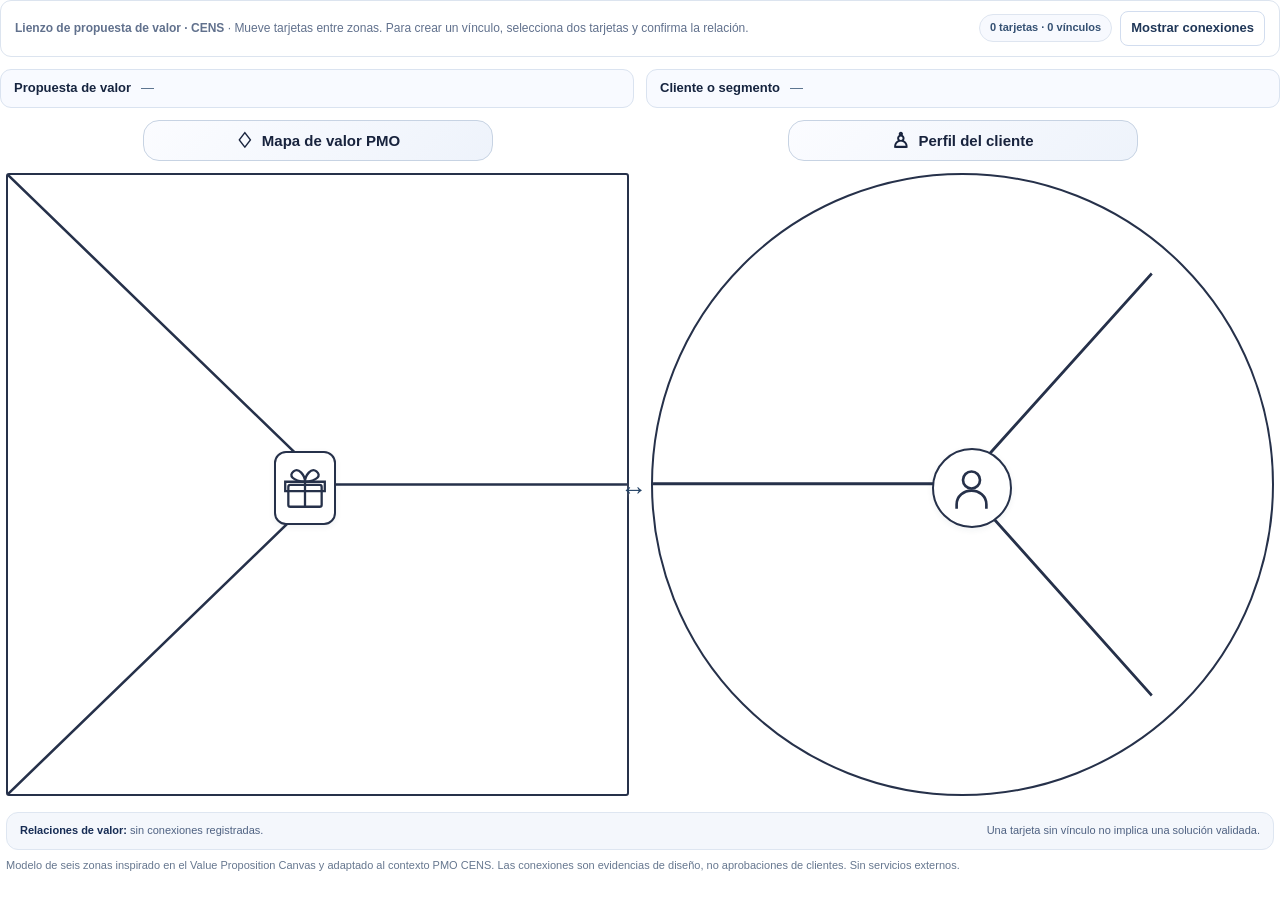
<file: pmo/components/canvas/index.html>
<!DOCTYPE html>
<html lang="es">
<head>
<meta charset="UTF-8"><meta name="viewport" content="width=device-width,initial-scale=1">
<style>
*{box-sizing:border-box}
:root{--ink:#172744;--purple:#362A60;--line:#DCE4EF;--muted:#61718D;--blue:#E5F3FF;--green:#E7F7E8;--violet:#F1E5FB;--orange:#FFF0E6}
body{margin:0;background:transparent;color:var(--ink);font:13px/1.45 'Segoe UI',Arial,sans-serif;overflow-x:hidden}
button{font:inherit;cursor:pointer;white-space:nowrap}
button:focus-visible,.item:focus-visible{outline:3px solid #2474D1;outline-offset:2px}
.toolbar{display:flex;justify-content:space-between;align-items:center;gap:12px;padding:10px 14px;margin-bottom:12px;border:1px solid var(--line);background:#FFF;border-radius:11px;flex-wrap:wrap}
.toolbar .hint{font-size:12px;color:var(--muted);flex:1;min-width:280px}
.toolbar .stats{display:flex;gap:8px;align-items:center;flex-wrap:wrap}
.counter{border:1px solid #DEE5F0;border-radius:24px;padding:5px 10px;background:#F7F9FE;font-size:11px;font-weight:700;color:#355173}
.tiny-btn{border:1px solid #D2DDEF;border-radius:8px;background:#fff;color:#203758;font-weight:700;padding:7px 10px}
.tiny-btn.primary{color:#fff;background:#1548A3;border-color:#1548A3}
.tiny-btn:disabled{opacity:.45;cursor:not-allowed}
.meta{display:grid;grid-template-columns:1fr 1fr;gap:12px;margin-bottom:12px}.meta>div{border:1px solid #DAE3F0;background:#F8FAFF;border-radius:11px;padding:9px 13px;min-width:0;overflow:hidden;text-overflow:ellipsis;white-space:nowrap;color:#263C5A}.meta b{color:#16243F;margin-right:10px}.meta span{color:#476281}@media(max-width:720px){.meta{grid-template-columns:1fr}}
.selection{margin:0 0 12px;padding:11px 14px;border-radius:12px;border:1px solid #A9C5E9;background:#EFF7FF;display:flex;align-items:center;justify-content:space-between;gap:10px;flex-wrap:wrap}
.selection[hidden]{display:none}
.selection strong{font-size:12px;color:#133F80}.selection .actions{display:flex;gap:7px}
.canvas{display:grid;grid-template-columns:minmax(0,1fr) minmax(0,1fr);gap:22px;position:relative;align-items:start;padding:0 6px 10px}
.panel{min-width:0;position:relative;z-index:1}
.panel-label{text-align:center;margin:0 auto 12px;display:flex;gap:8px;align-items:center;justify-content:center;max-width:350px;padding:9px 18px;font-size:15px;font-weight:800;color:#18233D;border:1px solid #C7D3E3;border-radius:16px;background:linear-gradient(135deg,#FBFCFF,#EEF3FB)}
.panel-label .sym{font-size:21px;line-height:1}
.design{position:relative;width:100%;aspect-ratio:1/1;background:#fff;isolation:isolate}
.design.value{border:2px solid #26314A;border-radius:3px}
.design.client{border:2px solid #26314A;border-radius:50%;overflow:hidden}
.frame-lines{position:absolute;inset:0;width:100%;height:100%;pointer-events:none;z-index:0}
.zone{position:absolute;z-index:2;padding:4px;min-width:0;display:flex;flex-direction:column;align-items:stretch;gap:5px;border-radius:12px;transition:background .15s,box-shadow .15s}
.zone.dropzone{background:#DCEAFFB5;box-shadow:0 0 0 3px #2B6CC0 inset}
.zone h4{display:flex;align-items:flex-start;gap:7px;margin:0;padding:4px 2px;color:#16243F;font-size:clamp(11px,1.15vw,15px);font-weight:800;line-height:1.22}
.zone h4 .sym{font-size:17px;color:#254071;line-height:1.05}
.zone h4 .number{font:700 10px/1.2 'Segoe UI',Arial,sans-serif;color:#8793AA;background:#F5F7FC;border-radius:15px;padding:2px 6px;margin-left:auto}
.zone .scroll{min-height:0;overflow:auto;scrollbar-width:thin;scrollbar-color:#BECFE1 transparent;padding:1px 3px 4px}
.zone.servicios{left:4%;top:29%;width:38%;height:59%}
.zone.generadores{left:53%;top:8%;width:44%;height:40%}
.zone.aliviadores{left:53%;top:55%;width:44%;height:38%}
.zone.ganancias{left:13%;top:11%;width:52%;height:36%}
.zone.dolores{left:13%;top:55%;width:52%;height:35%}
.zone.tareas{left:66%;top:30%;width:32%;height:46%}
.item{position:relative;margin:4px 0;border:1px solid #DFE7F2;border-radius:10px;padding:8px 9px;background:#F9FBFF;box-shadow:0 1px 3px #192B4910;line-height:1.3;cursor:grab;overflow-wrap:anywhere}
.item:active{cursor:grabbing}
.item-title{font-size:clamp(10px,.94vw,12px);font-weight:650;display:-webkit-box;-webkit-box-orient:vertical;-webkit-line-clamp:3;line-clamp:3;overflow:hidden}
.item small{display:none;font-size:10px;color:#66768E;margin:4px 0 2px}
.item:focus-within small,.item:hover small{display:block;max-height:72px;overflow:hidden}
.item-actions{display:flex;justify-content:flex-end;margin-top:5px}
.connect{border:0;background:transparent;padding:2px 4px;color:#154B9D;font-size:10px;font-weight:750;border-radius:5px}
.connect:hover,.connect:focus-visible{background:#E9F0FC;text-decoration:underline}
.item.selected{outline:2px solid #2563EB}
.zone.servicios .item,.zone.tareas .item{background:#E7F2FC}
.zone.generadores .item{background:#F3E9FB}
.zone.aliviadores .item,.zone.dolores .item{background:#FFF0E6}
.zone.ganancias .item{background:#E8F7E9}
.placeholder{padding:8px 5px;font-size:11px;color:#7F91A9;font-style:italic}
.gift,.face{position:absolute;z-index:1;pointer-events:none;display:flex;align-items:center;justify-content:center;color:#26314A;background:#fff;border:2px solid #26314A;box-shadow:0 2px 6px #1E355011}
.gift{left:43%;top:44.5%;width:10%;height:12%;border-radius:12px}
.face{left:45%;top:44%;width:13%;height:13%;border-radius:50%}
.middle-arrow{position:absolute;left:49.5%;top:51%;transform:translate(-50%,0);z-index:2;font-size:27px;color:#244266;text-shadow:0 0 8px white;pointer-events:none}
.link-overlay{position:absolute;inset:0;width:100%;height:100%;pointer-events:none;z-index:7;overflow:visible}
.linkstatus{background:#F4F7FC;border:1px solid #DEE6F1;border-radius:12px;padding:10px 13px;margin:6px 6px 2px;color:#4F6282;font-size:11px;display:flex;justify-content:space-between;gap:12px;align-items:center;flex-wrap:wrap}
.linkstatus strong{color:#162C54}
.footer{margin:8px 6px 5px;color:#66778F;font-size:11px}
@media(max-width:920px){.canvas{grid-template-columns:1fr;max-width:680px;margin:auto}.middle-arrow{display:none}.design{aspect-ratio:1.12/1}.zone h4{font-size:14px}.item-title{font-size:12px}}
@media(max-width:480px){.canvas{padding:0 2px}.zone h4{font-size:10px;gap:2px}.zone h4 .sym{font-size:12px}.zone h4 .number{display:none}.item{padding:4px 5px}.item-title{font-size:10px}.gift svg,.face svg{max-width:80%}.toolbar .hint{min-width:0}}
</style>
</head>
<body>
<div class="toolbar"><div class="hint"><b>Lienzo de propuesta de valor · CENS</b> · Mueve tarjetas entre zonas. Para crear un vínculo, selecciona dos tarjetas y confirma la relación.</div><div class="stats"><span id="count" class="counter">0 tarjetas · 0 vínculos</span><button id="toggleLinks" class="tiny-btn" type="button" aria-pressed="false">Mostrar conexiones</button></div></div>
<div class="meta"><div><b>Propuesta de valor</b><span id="canvasName">—</span></div><div><b>Cliente o segmento</b><span id="canvasSegment">—</span></div></div>
<div class="selection" id="selection" hidden><div id="selectedText" aria-live="polite"></div><div class="actions"><button id="confirm" type="button" class="tiny-btn primary" hidden>Guardar conexión</button><button id="cancel" type="button" class="tiny-btn">Cancelar</button></div></div>
<div class="canvas" id="canvas">
  <section class="panel"><div class="panel-label"><span class="sym" aria-hidden="true">♢</span> Mapa de valor PMO</div><div class="design value" id="value"><svg class="frame-lines" viewBox="0 0 600 520" preserveAspectRatio="none" aria-hidden="true"><path d="M0 0 L310 260 L0 520 M310 260 L600 260" stroke="#26314A" stroke-width="2.3" fill="none" /></svg><div class="gift" aria-hidden="true"><svg width="50" height="50" viewBox="0 0 48 48" fill="none" stroke="#26314A" stroke-width="2.2"><rect x="8" y="21" width="32" height="21" rx="2"/><path d="M5 18h38v9H5zM24 18v24"/><path d="M24 18C12 17 8 12 13 8c5-4 11 4 11 10Zm0 0c12-1 16-6 11-10-5-4-11 4-11 10Z"/></svg></div></div></section>
  <div class="middle-arrow" aria-hidden="true">↔</div>
  <section class="panel"><div class="panel-label"><span class="sym" aria-hidden="true">♙</span> Perfil del cliente</div><div class="design client" id="client"><svg class="frame-lines" viewBox="0 0 520 465" preserveAspectRatio="none" aria-hidden="true"><path d="M0 232 L260 232 M260 232 L419 74 M260 232 L419 391" stroke="#26314A" stroke-width="2.3" fill="none" /></svg><div class="face" aria-hidden="true"><svg width="51" height="51" viewBox="0 0 48 48" fill="none" stroke="#26314A" stroke-width="2.5"><circle cx="24" cy="16" r="8"/><path d="M10 43v-4c0-8 7-13 14-13s14 5 14 13v4"/></svg></div></div></section>
</div>
<div class="linkstatus"><span id="linkSummary"><strong>Relaciones de valor:</strong> sin conexiones registradas.</span><span>Una tarjeta sin vínculo no implica una solución validada.</span></div>
<div class="footer">Modelo de seis zonas inspirado en el Value Proposition Canvas y adaptado al contexto PMO CENS. Las conexiones son evidencias de diseño, no aprobaciones de clientes. Sin servicios externos.</div>
<script>
'use strict';
const Z={servicios:'Productos y servicios',generadores:'Generadores de beneficios',aliviadores:'Aliviadores de dolores',tareas:'Tareas del cliente',ganancias:'Beneficios esperados',dolores:'Dolores del cliente'};
const ICON={servicios:'⬡',generadores:'↗',aliviadores:'◇',tareas:'☷',ganancias:'☺',dolores:'△'};
let arg={cards:[],links:[]},picked=null,pending=null,showLinks=false,drawPending=false;
function notify(type,extra){window.parent.postMessage({isStreamlitMessage:true,type:'streamlit:setComponentValue',value:{type,...extra,nonce:Math.random().toString(36).slice(2)+Date.now()}},'*');}
function elm(tag,cls,label){const e=document.createElement(tag);if(cls)e.className=cls;if(label!==undefined)e.textContent=label;return e;}
function setSelection(){const box=document.getElementById('selection'),txt=document.getElementById('selectedText'),confirm=document.getElementById('confirm');if(!picked&&!pending){box.hidden=true;return;}box.hidden=false;
if(pending){txt.replaceChildren();const strong=elm('strong','','Confirmar relación de valor');txt.appendChild(strong);txt.appendChild(elm('div','',pending.from.titulo+' → '+pending.to.titulo));confirm.hidden=false;}
else{txt.replaceChildren(elm('strong','','Origen seleccionado: '+picked.titulo));txt.appendChild(elm('div','','Ahora selecciona “Conectar” en la tarjeta de destino.'));confirm.hidden=true;}
resize();}
function resetSelection(){picked=null;pending=null;setSelection();draw();}
function selectCard(card){if(pending){pending=null;picked=null;}if(!picked){picked=card;}else if(picked.id===card.id){picked=null;}else{pending={from:picked,to:card};picked=null;}setSelection();draw(false);}
function createZone(zone){const d=elm('section','zone '+zone);d.dataset.zone=zone;d.setAttribute('aria-label',Z[zone]);
const header=elm('h4');header.appendChild(elm('span','sym',ICON[zone]));header.appendChild(elm('span','',Z[zone]));
const items=arg.cards.filter(c=>c.zona===zone);header.appendChild(elm('span','number',String(items.length)));d.appendChild(header);
const list=elm('div','scroll');if(!items.length)list.appendChild(elm('div','placeholder','Agrega o arrastra una tarjeta'));
items.forEach(c=>{const item=elm('article','item');item.draggable=true;item.tabIndex=0;item.dataset.id=c.id;item.title=c.titulo;
item.appendChild(elm('div','item-title',c.titulo));if(c.detalle){const more=elm('small','',c.detalle.length>180?c.detalle.slice(0,180)+'…':c.detalle);more.title=c.detalle;item.appendChild(more);}
const actions=elm('div','item-actions'),link=elm('button','connect','Conectar');link.type='button';link.setAttribute('aria-label','Conectar '+c.titulo);link.onclick=(ev)=>{ev.stopPropagation();selectCard(c);};actions.appendChild(link);item.appendChild(actions);
if(picked?.id===c.id||pending?.from.id===c.id||pending?.to.id===c.id)item.classList.add('selected');
item.addEventListener('dragstart',ev=>{ev.dataTransfer.setData('text/plain',c.id);ev.dataTransfer.effectAllowed='move';});list.appendChild(item);});
list.addEventListener('scroll',scheduleLinks);d.appendChild(list);
d.addEventListener('dragover',ev=>{ev.preventDefault();d.classList.add('dropzone');});
d.addEventListener('dragleave',ev=>{if(!d.contains(ev.relatedTarget))d.classList.remove('dropzone');});
d.addEventListener('drop',ev=>{ev.preventDefault();d.classList.remove('dropzone');const id=ev.dataTransfer.getData('text/plain');const card=arg.cards.find(c=>c.id===id);if(card&&card.zona!==zone)notify('move',{card_id:id,zone});});return d;}
function scheduleLinks(){if(drawPending)return;drawPending=true;requestAnimationFrame(()=>{drawPending=false;drawLinks();});}
function drawLinks(){const root=document.getElementById('canvas');root.querySelector('.link-overlay')?.remove();if(!showLinks||!arg.links.length)return;
const rect=root.getBoundingClientRect(),nodes=new Map([...root.querySelectorAll('.item')].map(node=>[node.dataset.id,node]));
const svg=document.createElementNS('http://www.w3.org/2000/svg','svg');svg.classList.add('link-overlay');svg.setAttribute('viewBox',`0 0 ${Math.max(rect.width,1)} ${Math.max(rect.height,1)}`);svg.setAttribute('aria-label','Conexiones registradas entre tarjetas');
for(const rel of arg.links){const a=nodes.get(rel.origen_id),b=nodes.get(rel.destino_id);if(!a||!b)continue;const ar=a.getBoundingClientRect(),br=b.getBoundingClientRect();
const x1=ar.left+ar.width/2-rect.left,y1=ar.top+ar.height/2-rect.top,x2=br.left+br.width/2-rect.left,y2=br.top+br.height/2-rect.top;
const bend=(x1+x2)/2,path=document.createElementNS('http://www.w3.org/2000/svg','path');path.setAttribute('d',`M ${x1} ${y1} C ${bend} ${y1}, ${bend} ${y2}, ${x2} ${y2}`);path.setAttribute('stroke','#158B84');path.setAttribute('stroke-width','2');path.setAttribute('stroke-dasharray','4 4');path.setAttribute('opacity','.72');path.setAttribute('fill','none');svg.appendChild(path);}
root.appendChild(svg);}
function draw(updateSelection=true){document.querySelectorAll('.zone').forEach(x=>x.remove());const v=document.getElementById('value'),c=document.getElementById('client');
['servicios','generadores','aliviadores'].forEach(z=>v.appendChild(createZone(z)));
['ganancias','dolores','tareas'].forEach(z=>c.appendChild(createZone(z)));
document.getElementById('canvasName').textContent=arg.title||'Lienzo sin título';document.getElementById('canvasSegment').textContent=arg.segment||'Sin identificar';
const n=arg.cards.length,k=arg.links.length;document.getElementById('count').textContent=`${n} tarjetas · ${k} vínculos`;
document.getElementById('linkSummary').replaceChildren(elm('strong','','Relaciones de valor: '),document.createTextNode(k?`${k} conexiones guardadas; utiliza “Mostrar conexiones” para verlas sobre el lienzo.`:'sin conexiones registradas.'));
if(updateSelection)setSelection();scheduleLinks();resize();}
function resize(){const h=Math.max(document.body.scrollHeight,430);window.parent.postMessage({isStreamlitMessage:true,type:'streamlit:setFrameHeight',height:h},'*');}
document.getElementById('toggleLinks').onclick=()=>{showLinks=!showLinks;const b=document.getElementById('toggleLinks');b.textContent=showLinks?'Ocultar conexiones':'Mostrar conexiones';b.setAttribute('aria-pressed',String(showLinks));scheduleLinks();};
document.getElementById('confirm').onclick=()=>{if(!pending)return;const {from,to}=pending;resetSelection();notify('link',{origin:from.id,destination:to.id});};
document.getElementById('cancel').onclick=resetSelection;
window.addEventListener('resize',()=>{scheduleLinks();resize();});
window.addEventListener('message',event=>{if(event.data?.type==='streamlit:render'){arg=event.data.args||{cards:[],links:[]};arg.cards=Array.isArray(arg.cards)?arg.cards:[];arg.links=Array.isArray(arg.links)?arg.links:[];picked=null;pending=null;draw();}});
window.parent.postMessage({isStreamlitMessage:true,type:'streamlit:componentReady',apiVersion:1},'*');resize();
</script></body></html>
</file>
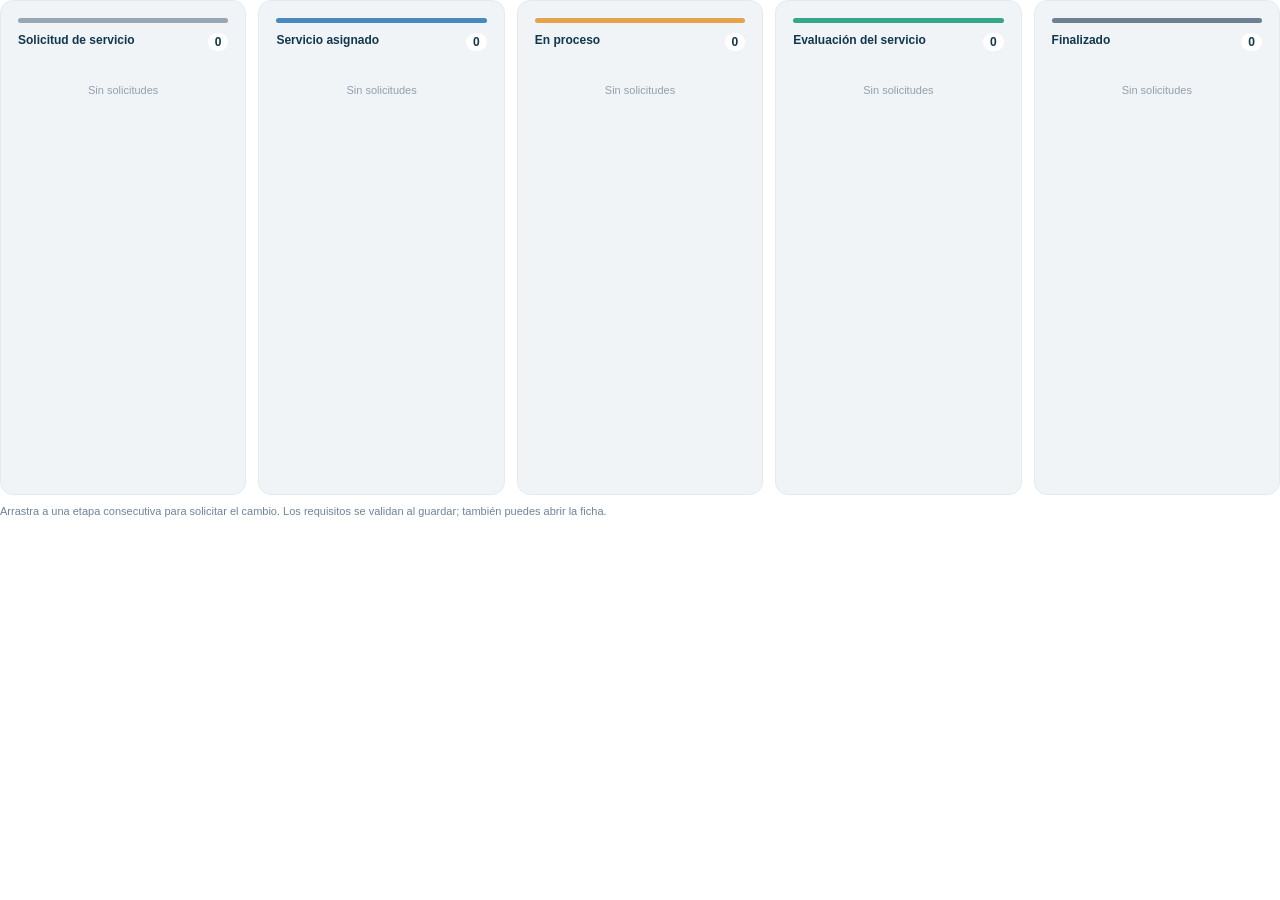
<file: pmo/components/kanban6/index.html>
<!doctype html><html lang="es"><head><meta charset="UTF-8"><meta name="viewport" content="width=device-width, initial-scale=1"><style>
:root{font-family:'Segoe UI',Arial,sans-serif;color:#203648}*{box-sizing:border-box}
body{margin:0;background:transparent;font-size:12px}#board{display:grid;grid-template-columns:repeat(5,minmax(205px,1fr));gap:12px;min-height:495px}
.lane{border:1px solid #E3EBF1;background:#F0F4F7;border-radius:13px;padding:10px;min-height:475px}
.lane.over{outline:3px dashed #0B9A9F;outline-offset:-4px}.heading{font-weight:700;color:#10374B;min-height:51px;padding:7px}
.heading .line{width:100%;height:5px;border-radius:3px;background:#A0ADBA;margin-bottom:10px}.heading .count{float:right;background:white;border-radius:20px;padding:2px 7px}
.ticket{border:1px solid #DFE7EE;border-radius:10px;padding:12px;background:white;margin-bottom:9px;box-shadow:0 3px 12px #00000008;cursor:grab}
.ticket:hover{border-color:#4CB7B8}.ticket:focus-visible{outline:2px solid #0B9A9F}.code{font-size:10px;color:#708797;display:flex;justify-content:space-between}.code b{color:#9D6328}
.title{font-size:12px;font-weight:750;color:#10374B;line-height:1.35;margin:8px 0 5px}.meta{font-size:10.5px;color:#718497;line-height:1.5}
.foot{border-top:1px solid #EFF2F5;padding-top:7px;margin-top:10px;display:flex;justify-content:space-between;align-items:center;gap:4px}
.sla-track{height:7px;border-radius:7px;background:#E7ECF2;overflow:hidden;margin-top:9px}
.sla-fill{height:100%;border-radius:7px;background:#17A886}
.sla-fill.Ambar{background:#F0A531}.sla-fill.Rojo{background:#E25A3D}
.sla-fill.Vencido,.sla-fill.Incumplido{background:#C92E37}.sla-fill.Cumplido{background:#4682B4}
.sla-detail{font-size:10px;color:#65788C;margin-top:4px;display:flex;justify-content:space-between}
.owner{font-size:11px;color:#315365;margin-top:5px;font-weight:600}.demo-tag{font-size:10px;font-weight:700;color:#9D6328}.wip-badge{font-size:10px;color:#6157A0;margin-top:3px}
.risk{font-size:10px;color:#147F72;background:#E7F5F1;border-radius:15px;padding:3px 6px}.risk.warn{color:#A7563D;background:#FFF0E7}
.action{font-size:11px;font-weight:750;color:#0B7B7D;border:1px solid #D5E7EB;background:white;border-radius:8px;padding:5px 8px;cursor:pointer}
.action:focus-visible{outline:2px solid #0B9A9F}.empty{color:#91A0AF;text-align:center;padding:22px 4px;font-size:11px}
.info{font-size:11px;color:#718497;padding:10px 0}
@media(max-width:1160px){#board{min-width:1080px}body{overflow-x:auto}}
@media(prefers-reduced-motion:no-preference){.ticket{transition:border-color .15s,box-shadow .15s}.ticket:hover{box-shadow:0 4px 16px #00000014}}
</style></head><body><div id="board"></div><div class="info">Arrastra a una etapa consecutiva para solicitar el cambio. Los requisitos se validan al guardar; también puedes abrir la ficha.</div><script>
const STAGES=['Solicitud de servicio','Servicio asignado','En proceso','Evaluación del servicio','Finalizado'];
const COLORS=['#97A7B3','#468AC0','#E7A34C','#36A68A','#6E8193'];
let data={items:[]};
const send=(type,event)=>parent.postMessage({isStreamlitMessage:true,type:'streamlit:'+type,...event},'*');
const escapeHtml=(v)=>String(v??'').replace(/[&<>"']/g,c=>({'&':'&amp;','<':'&lt;','>':'&gt;','"':'&quot;',"'":'&#39;'}[c]));
const notify=(action,extra)=>send('setComponentValue',{value:{action,nonce:Date.now()+'-'+Math.random(),...extra}});
function render(){const root=document.getElementById('board');root.replaceChildren();for(let i=0;i<STAGES.length;i++){
 const lane=document.createElement('section');lane.className='lane';lane.dataset.stage=STAGES[i];
 const contents=data.items.filter(t=>t.estado===STAGES[i]);
 const heading=document.createElement('div');heading.className='heading';
 heading.innerHTML='<div class="line" style="background:'+COLORS[i]+'"></div><span class="count">'+contents.length+'</span>'+escapeHtml(STAGES[i]);lane.appendChild(heading);
 if(!contents.length){const empty=document.createElement('div');empty.className='empty';empty.textContent='Sin solicitudes';lane.appendChild(empty);}
 for(const t of contents){const article=document.createElement('article');article.draggable=true;article.tabIndex=0;article.className='ticket';article.dataset.id=t.id;
  const risk=escapeHtml(t.ans||'Sin ANS');
  const pct=Number.isFinite(Number(t.sres)) && t.sres!==null ? Number(t.sres) : null;
  const band=t.semaforo||'Sin ANS';const colorClass={'Ámbar':'Ambar','Rojo':'Rojo','Vencido':'Vencido','Incumplido':'Incumplido','Cumplido':'Cumplido'}[band]||'';
  const percentHtml=pct===null?'':('<div class="sla-track" role="progressbar" aria-label="ANS resolución consumido" aria-valuemin="0" aria-valuemax="100" aria-valuenow="'+Math.max(0,Math.min(pct,100))+'"><div class="sla-fill '+colorClass+'" style="width:'+Math.max(0,Math.min(100,pct))+'%"></div></div><div class="sla-detail"><span>Resolución · '+escapeHtml(band)+'</span><span>'+escapeHtml(pct.toFixed(1))+'% ANS</span></div>');
  const wip=t.wip?'<div class="wip-badge">WIP '+escapeHtml(t.wip.actual)+'/'+escapeHtml(t.wip.limite)+' · '+escapeHtml(t.wip.operador)+'</div>':'';
  article.innerHTML='<div class="code">'+escapeHtml(t.folio)+'<b>'+escapeHtml(t.prioridad)+'</b></div><div class="title">'+escapeHtml(t.titulo)+'</div><div class="meta">'+escapeHtml(t.servicio)+'</div><div class="owner">Responsable: '+escapeHtml(t.responsable||'Sin asignar')+'</div><div class="meta">Respuesta: '+escapeHtml(t.respuesta||'Sin ANS')+'</div>'+(t.demo?'<div class="demo-tag">DEMO</div>':'')+percentHtml+wip+'<div class="foot"><span class="risk '+(/Vencido|riesgo/.test(risk)?'warn':'')+'">'+risk+'</span><button type="button" class="action">Abrir</button></div><div class="meta" style="margin-top:6px">'+escapeHtml(t.cliente)+'</div>';
  article.querySelector('button').addEventListener('click',()=>notify('open',{id:t.id}));
  article.addEventListener('keydown',e=>{if(e.key==='Enter'){e.preventDefault();notify('open',{id:t.id});}});
  article.addEventListener('dragstart',e=>{e.dataTransfer.setData('text/plain',t.id);e.dataTransfer.effectAllowed='move';});lane.appendChild(article);
 }
 lane.addEventListener('dragover',e=>{e.preventDefault();lane.classList.add('over');});
 lane.addEventListener('dragleave',e=>{if(!lane.contains(e.relatedTarget))lane.classList.remove('over');});
 lane.addEventListener('drop',e=>{e.preventDefault();lane.classList.remove('over');const id=e.dataTransfer.getData('text/plain');const row=data.items.find(t=>t.id===id);if(!row)return;
  const diff=i-STAGES.indexOf(row.estado);if(Math.abs(diff)!==1)return alert('Solo puedes mover el ticket a una etapa consecutiva.');
  let reason='';if(diff<0){reason=prompt('Motivo obligatorio para devolver la solicitud:')||'';if(!reason.trim())return;}
  if(diff>0 && STAGES[i]==='En proceso' && row.wip && row.wip.actual>=row.wip.limite){
    if(row.wip.modo==='Bloquear')return alert('Límite WIP alcanzado: '+row.wip.actual+'/'+row.wip.limite+'. Debes redistribuir la carga o modificar expresamente el límite.');
    reason=prompt('WIP al límite. Escribe justificación para registrar una excepción auditada:')||'';
    if(!reason.trim())return;
  }
  notify('move',{id,to:STAGES[i],reason});});root.appendChild(lane);
 }
 setTimeout(()=>send('setFrameHeight',{height:Math.max(document.documentElement.scrollHeight,520)}),10);
}
window.addEventListener('message',e=>{if(e.data?.type==='streamlit:render'){data=e.data.args||data;render();}});
send('componentReady',{apiVersion:1});render();
</script></body></html>
</file>
